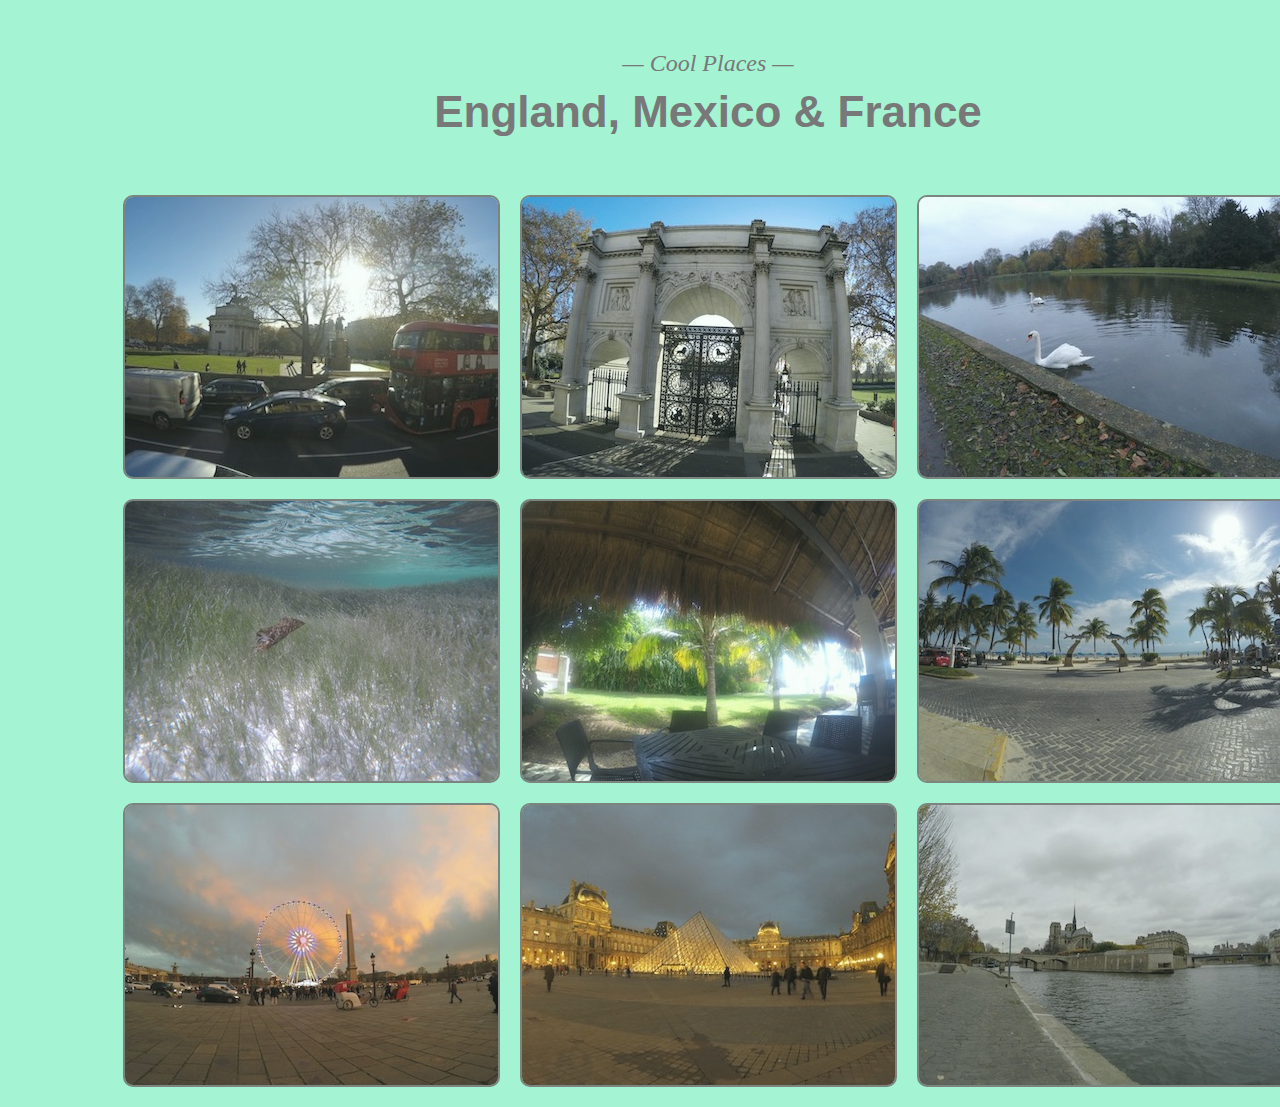
<file: project-1/index.html>
<!DOCTYPE html>
<html lang="en">
    <head>
        <meta charset="utf-8">
        <meta http-equiv="X-UA-Compatible" content="IE=edge">
        <meta name="viewport" content="width=device-width, initial-scale=1">
        <title>Vacation Photo Gallery</title>
        <!-- CSS -->
        <link href="styles.css" rel="stylesheet">
        <!-- jQuery for Lightbox -->
        <link href="lightbox2-master/dist/css/lightbox.css" rel="stylesheet">
    </head>
    <body>
        <div class="container">
            <header>
                <span>—  Cool Places  —</span>
                <h1>England, Mexico &amp; France</h1>
            </header>
            <!-- Thumbnail Images -->
            <a href="assets/images/london1.jpg" data-lightbox="roadtrip" data-title="Hyde Park">
                <img src="assets/thumbnails/thumblondon1.jpg" alt="Hyde Park"/>
            </a>
            <a href="assets/images/london2.jpg" data-lightbox="roadtrip" data-title="Hyde Park">
                <img src="assets/thumbnails/thumblondon2.jpg" alt="Hyde Park"/>
            </a>
            <a href="assets/images/london3.jpg" data-lightbox="roadtrip" data-title="Swans in park pond">
                <img src="assets/thumbnails/thumblondon3.jpg" alt="Swans in park pond"/>
            </a>
            <a href="assets/images/mexico1.jpg" data-lightbox="roadtrip" data-title="North Isla Mujeres slug ">
                <img src="assets/thumbnails/thumbmexico1.jpg" alt="North Isla Mujeres slug"/>
            </a>
            <a href="assets/images/mexico2.jpg" data-lightbox="roadtrip" data-title="Zama's in Mexico">
                <img src="assets/thumbnails/thumbmexico2.jpg" alt="Zama's in Mexico"/>
            </a>
            <a href="assets/images/mexico3.jpg" data-lightbox="roadtrip" data-title="Punta Norte Isla Mujeres, MX">
                <img src="assets/thumbnails/thumbmexico3.jpg" alt="Punta Norte Isla Mujeres, MX"/>
            </a>
            <a href="assets/images/paris1.jpg" data-lightbox="roadtrip" data-title="Place de la Concorde">
                <img src="assets/thumbnails/thumbparis1.jpg" alt="Place de la Concorde"/>
            </a>
            <a href="assets/images/paris2.jpg" data-lightbox="roadtrip" data-title="Pyramide de Louvre">
                <img src="assets/thumbnails/thumbparis2.jpg" alt="Pyramide de Louvre"/>
            </a>
            <a href="assets/images/paris3.jpg" data-lightbox="roadtrip" data-title="Seine &amp; Notre Dame">
                <img src="assets/thumbnails/thumbparis3.jpg" alt="Seine &amp; Notre Dame"/>
            </a>
        </div>
        <!-- JavaScript -->
        <script src="https://ajax.googleapis.com/ajax/libs/jquery/3.3.1/jquery.min.js"></script>
        <script src="lightbox2-master/dist/js/lightbox.js"></script>
        <script>
            lightbox.option({
              'positionFromTop': 55, 'fadeDuration': 350, 'imageFadeDuration': 700
            })
        </script>
    </body>
</html>
</file>
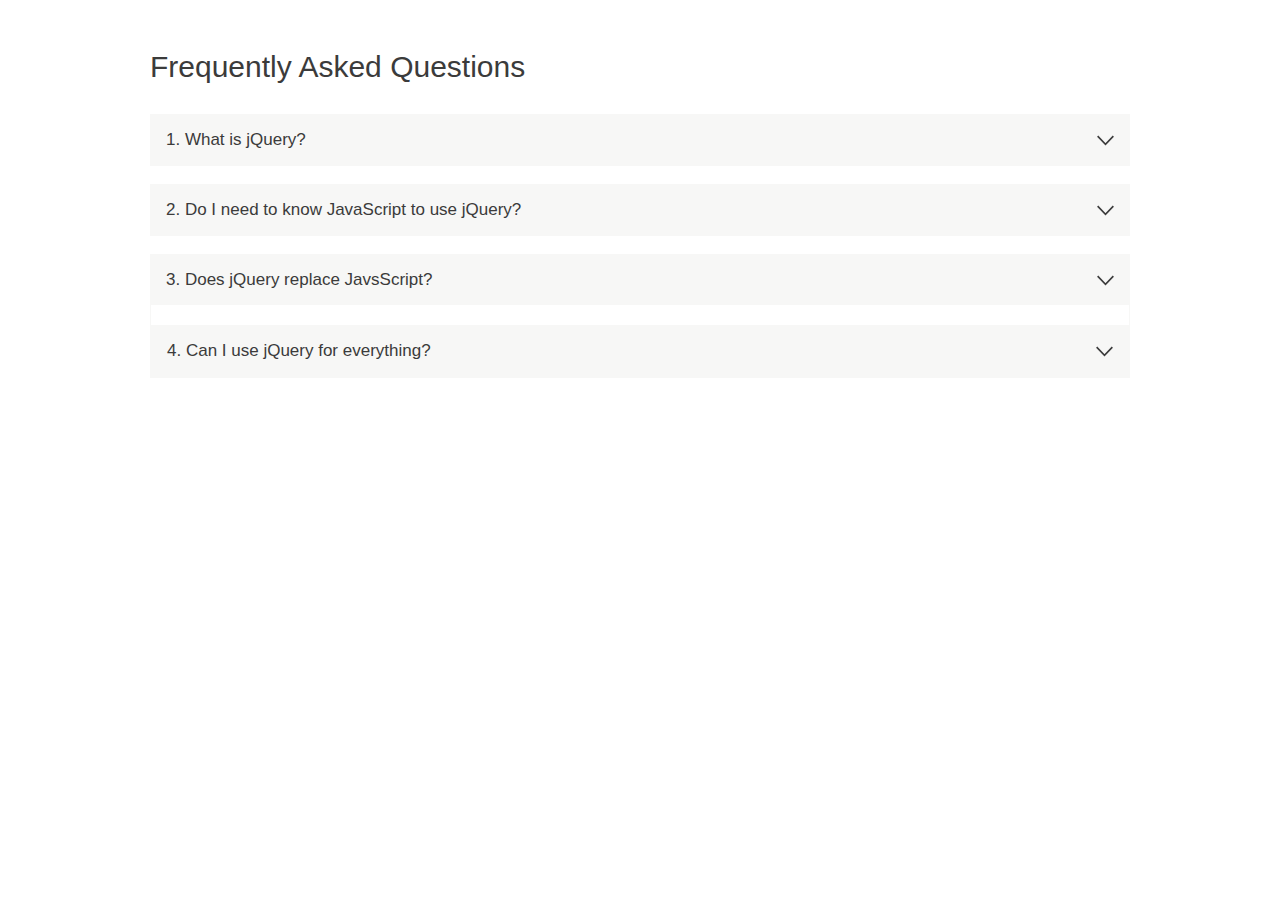
<file: project-2/index.html>
<!DOCTYPE html>
<html lang="en">
    <head>
        <meta charset="utf-8">
        <meta http-equiv="X-UA-Compatible" content="IE=edge">
        <meta name="viewport" content="width=device-width, initial-scale=1">
        <title>One Month jQuery</title>
        <!-- CSS -->
        <link rel="stylesheet" href="styles.css">
    </head>
    <body>
        <h1>Frequently Asked Questions</h1>
        <div class="panel">
            <div id="q1" class="question">1. What is jQuery?
                <img id="arrow1-down" class="arrow down" src="assets/arrow-down.svg">
                <img id="arrow1-up" class="arrow up collapse" src="assets/arrow-up.svg">
            </div>
            <div id="a1" class="answer collapse">
                jQuery is a JavaScript framework, which purpose is to make it much easier to use JavaScript on your website. You could also describe jQuery as an abstraction layer, since it takes a lot of the functionality that you would have to write many lines of JavaScript to accomplish and wraps it into functions that you can call with a single line of code.
            </div>
        </div>
        <br>
        <div class="panel">
            <div id="q2" class="question">2. Do I need to know JavaScript to use jQuery?
                <img id="arrow2-down" class="arrow down" src="assets/arrow-down.svg">
                <img id="arrow2-up" class="arrow up collapse" src="assets/arrow-up.svg">
            </div>
            <div id="a2" class="answer collapse">
                No, you don't need to know JavaScript to use jQuery. In fact, jQuery tries to simplify a lot of the complicated things with JavaScript, like AJAX calls and DOM manipulation, so that you may do these things without knowing JavaScript.
            </div>
        </div>
        <br>
        <div class="panel">
            <div id="q3" class="question">3. Does jQuery replace JavsScript?
                <img id="arrow3-down" class="arrow down" src="assets/arrow-down.svg">
                <img id="arrow3-up" class="arrow up collapse" src="assets/arrow-up.svg">
            </div>
            <div id="a3" class="answer collapse">
                jQuery does NOT replace JavaScript, and while it does offer some syntactical shortcuts, the code you write when you use jQuery is still JavaScript code.
            </div>
            <br>
        <div class="panel">
            <div id="q4" class="question">4. Can I use jQuery for everything?
                <img id="arrow4-down" class="arrow down" src="assets/arrow-down.svg">
                <img id="arrow4-up" class="arrow up collapse" src="assets/arrow-up.svg">
            </div>
            <div id="a4" class="answer collapse">
                <img src ="assets/200w.gif">
            </div>
        </div>
        <!-- JavaScript -->
        <script src="https://ajax.googleapis.com/ajax/libs/jquery/1.11.3/jquery.min.js"></script>
        <script src="project2.js"></script>
    </body>
</html>
</file>
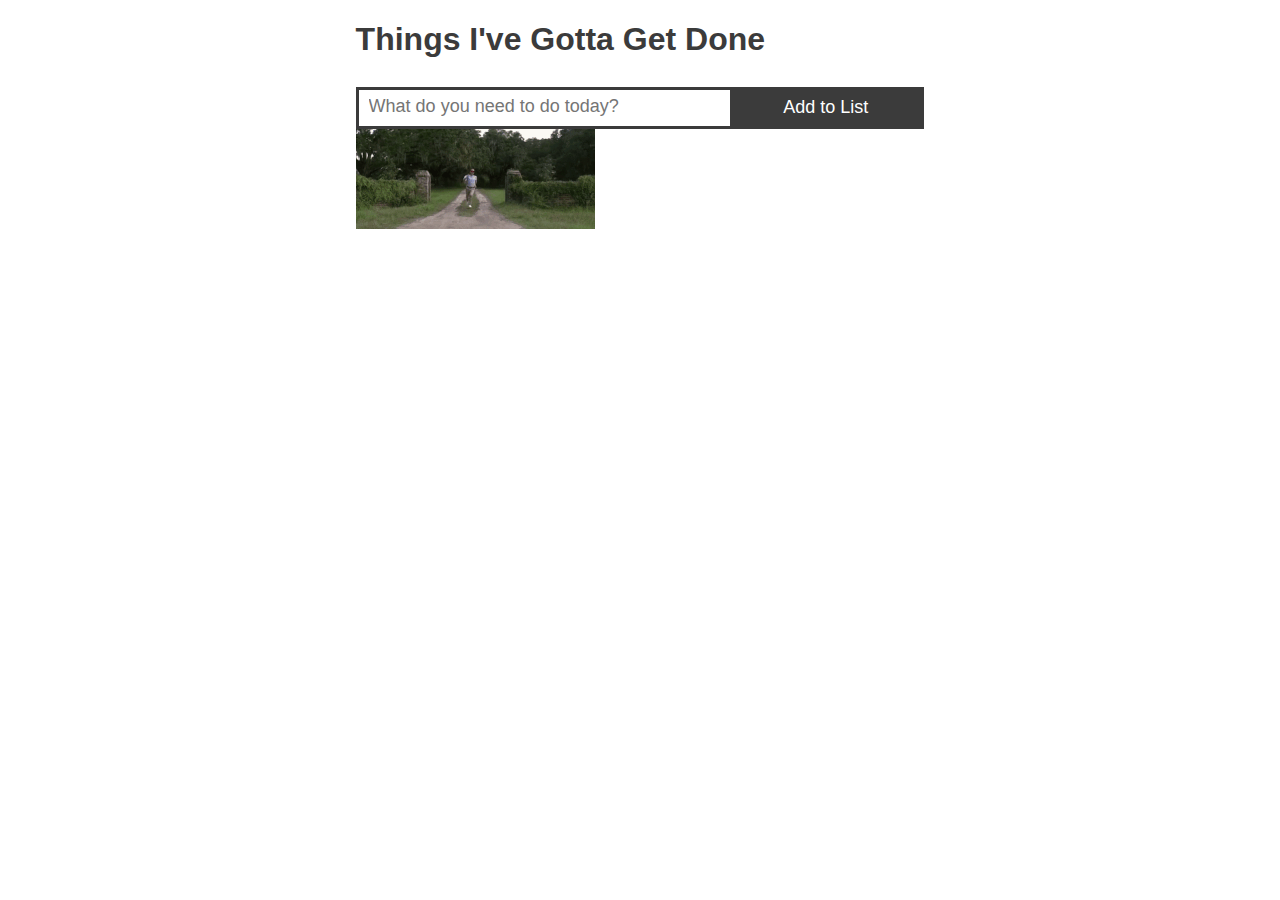
<file: project-3/index.html>
<!DOCTYPE html>
<html lang="en">
    <head>
        <meta charset="utf-8">
        <meta http-equiv="X-UA-Compatible" content="IE=edge">
        <meta name="viewport" content="width=device-width, initial-scale=1">
        <title>Simple Todo List</title>
        <!-- CSS -->
        <link rel="stylesheet" href="styles.css">
        <!-- jQuery -->
        <script src="https://ajax.googleapis.com/ajax/libs/jquery/1.11.3/jquery.min.js"></script>
        <script src="index.js"></script>
    </head>
    <body>
        <div class="container">
            <h1>Things I've Gotta Get Done</h1>
            <ul id="list-items">
            <!-- Here's where our todo list items will go! -->
            </ul>
            <form class="add-items">
                <input type="text" class="form-control" id="todo-list-item" placeholder="What do you need to do today?">
                <button class="add" type="submit">Add to List</button>
            </form>
            <div class="running">
                <img src="img/100.gif"
            </div>
        </div>
    </body>
</html>
</file>
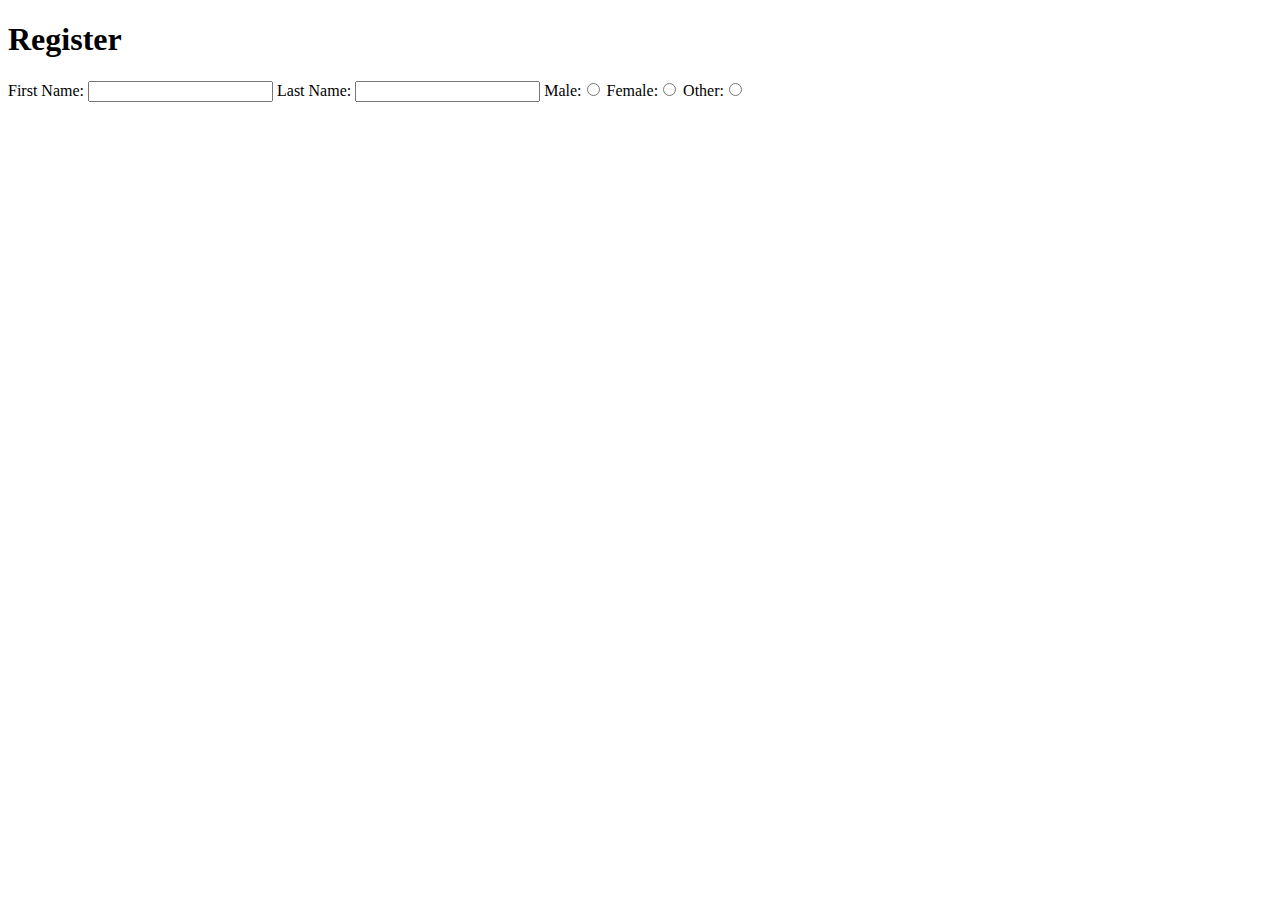
<file: practiceForm.html>
<!DOCTYPE html>
<html>
<head>
  <title>Practice Input Form</title>
</head>
<body>
<form>
  <h1>Register</h1>
    <label>First Name:</label>
      <input type="text" name="firstName">
    <label>Last Name:</label>
      <input type="text" name="lastName">
    
    <label>Male:<input type="radio" name="male"></label>
    <label>Female:<input type="radio" name="female"></label>
    <label>Other:<input type="radio" name="other"></label>


</form>

</body>
</html>
</file>
<file: project-1/styles.css>
body{
    background-color: #a4f4d3;
}

.container {
    margin: auto;
    width: 1400px;
    color: #787878;
    text-align: center;
}

header {
    margin: 50px 0;
}

span {
    font-size: 24px;
    font-style: italic;
    font-family: 'Georgia', 'Times New Roman', serif;
}

h1 {
    font-size: 44px;
    margin-top: 10px;
    font-family: 'Helvetica', 'Arial', sans-serif;
}

a {
    display: inline-block;
}

a img {
    margin: 8px;
    border: solid 2px #787878;
    border-radius: 10px;
    opacity: 0.9;
}

img:hover {
    opacity: 1;
}
</file>
<file: project-2/styles.css>
body {
    color: #3b3b3b;
    margin: 50px 150px;
    font-family: 'Helvetica', 'Arial', sans-serif;
}

h1 {
    font-size: 30px;
    font-weight: 200;
    margin-bottom: 30px;
}

.panel {
    cursor: pointer;
    font-size: 17px;
    font-weight: 200;
    border: 1px solid #f7f7f6;
}

.question {
    padding: 15px;
    background-color: #f7f7f6;
}

.question:hover {
    color: #149ed8;
}

.arrow {
    width: 17px;
    height: 11px;
    float: right;
    margin-top: 5px;
}

.answer {
    padding: 25px;
    background-color: #6116b1;
    color: #fff;
}

.collapse {
    display: none;
}
</file>
<file: project-3/styles.css>
.container {
    margin: 0 auto;
    min-width: 500px;
    width: 45%;
    text-align: left;
    color: #3b3b3b;
    font-weight: bold;
    font-family: 'Helvetica', 'Arial', sans-serif;
}

form {
    outline: 0;
    height: 36px;
    margin-top: 5%;
    border: 3px solid #3b3b3b;
}

input[type="text"] {
    outline: 0;
    width: 55%;
    height: 32px;
    border: none;
    font-size: 18px;
    font-weight: normal;
    padding-left: 10px;
}

.add {
    outline: 0;
    float: right;
    width: 34%;
    height: 36px;
    color: #fff;
    font-size: 18px;
    border: none;
    cursor: pointer;
    background-color: #3b3b3b;
}

ul {
    padding: 0;
    text-align: left;
    list-style: none;
}

hr {
    border-bottom: 0;
    margin: 15px 0;
}

input[type="checkbox"] {
    width: 30px;
}

.remove {
    float: right;
    cursor: pointer;
}

.completed {
    text-decoration: line-through;
}
</file>
